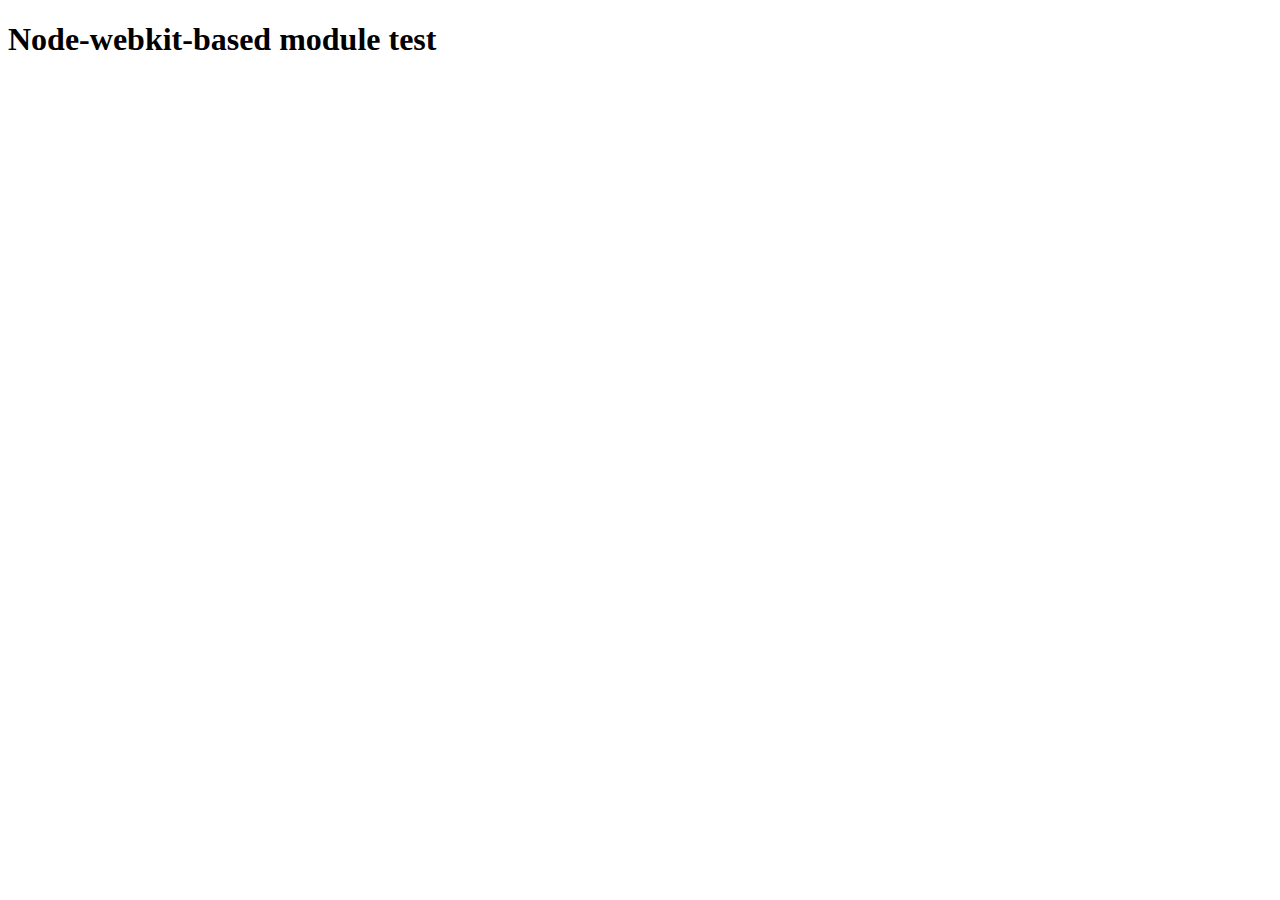
<file: node_modules/@mapbox/node-pre-gyp/lib/util/nw-pre-gyp/index.html>
<!doctype html>
<html>
<head>
<meta charset="utf-8">
<title>Node-webkit-based module test</title>
<script>
function nwModuleTest(){
   var util = require('util');
   var moduleFolder = require('nw.gui').App.argv[0];
   try {
      require(moduleFolder);
   } catch(e) {
      if( process.platform !== 'win32' ){
         util.log('nw-pre-gyp error:');
         util.log(e.stack);
      }
      process.exit(1);
   }
   process.exit(0);
}
</script>
</head>
<body onload="nwModuleTest()">
<h1>Node-webkit-based module test</h1>
</body>
</html>
</file>
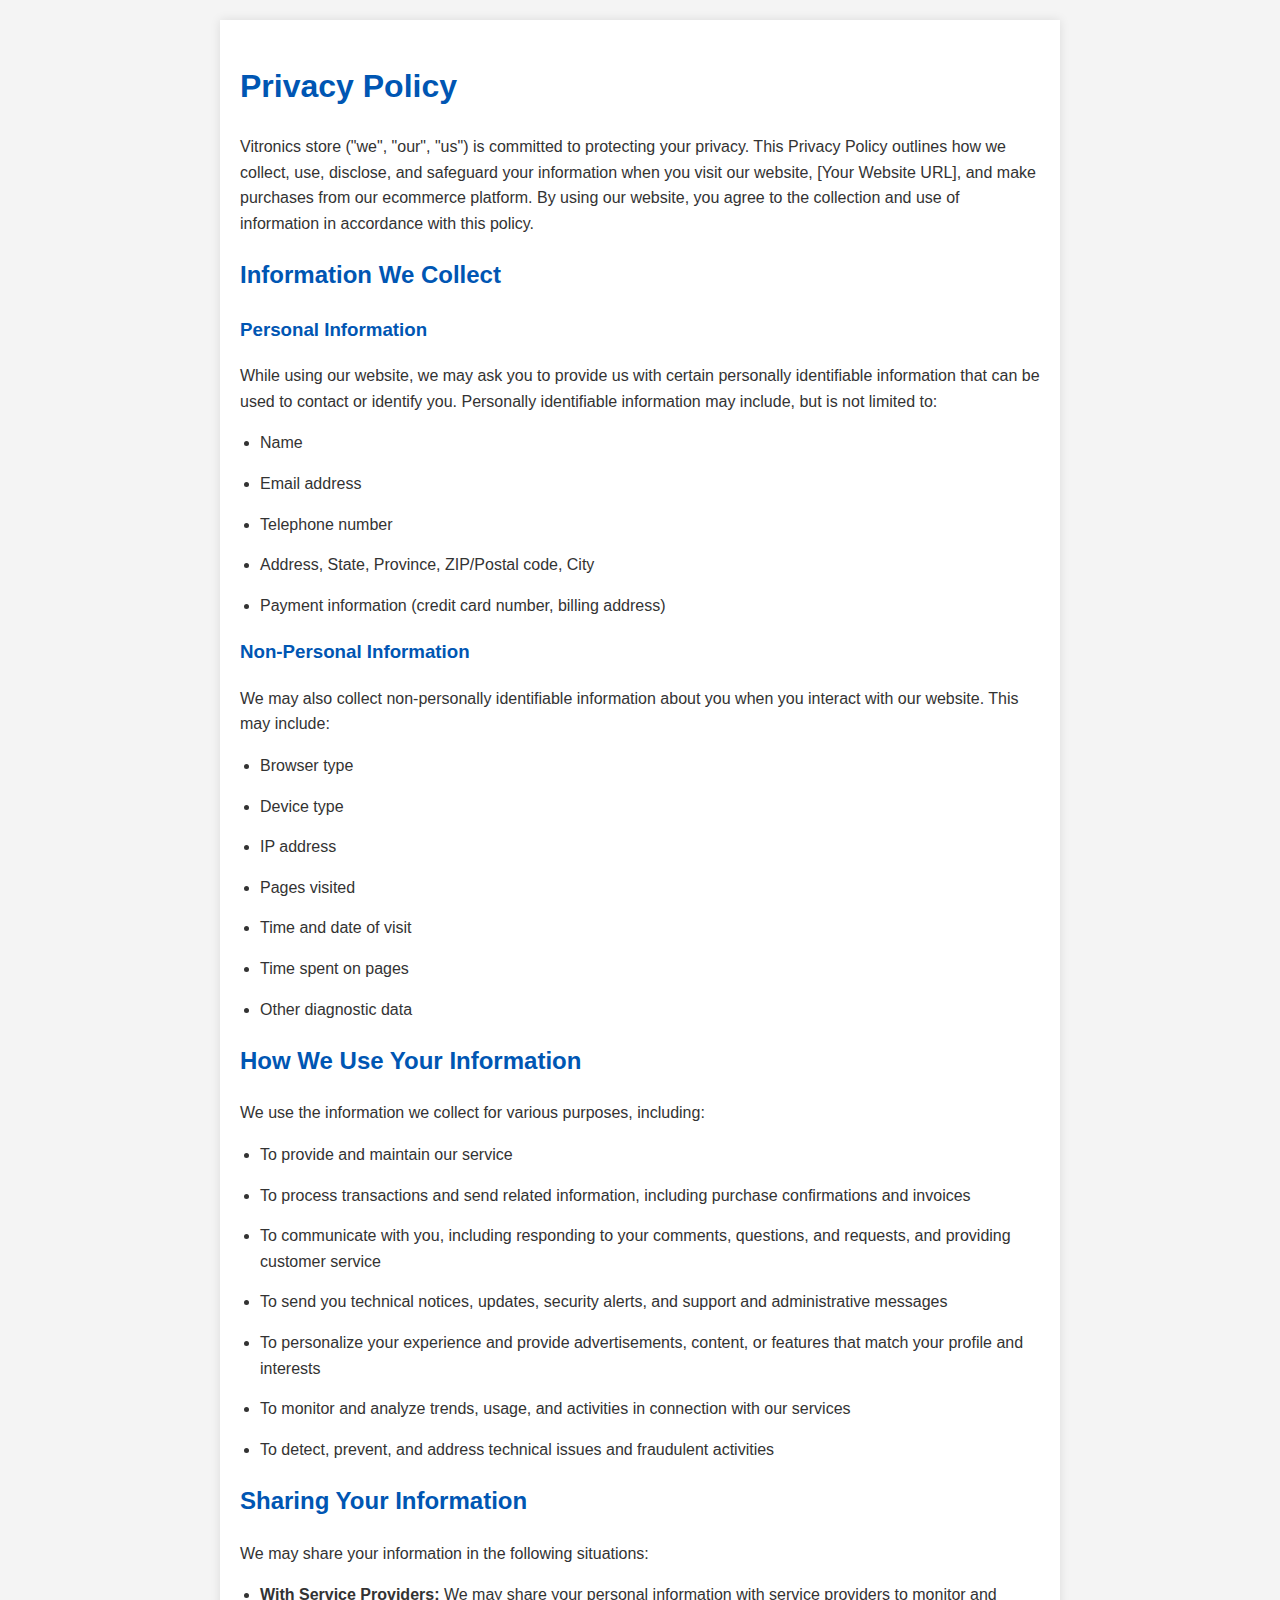
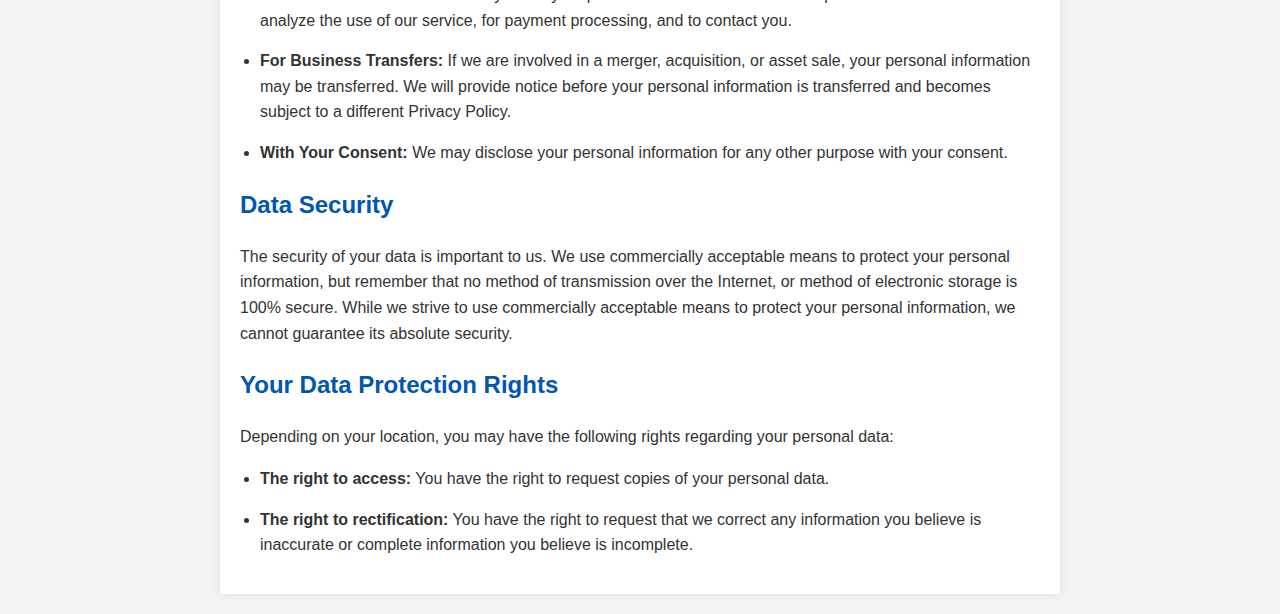
<file: public/privacy.html>
<!DOCTYPE html>
<html lang="en">
<head>
<meta charset="UTF-8">
<meta name="viewport" content="width=device-width, initial-scale=1.0">
<title>Privacy Policy</title>
<style>
  body {
    font-family: Arial, sans-serif;
    line-height: 1.6;
    color: #333;
    margin: 0;
    padding: 20px;
    background-color: #f4f4f4;
  }
  .container {
    max-width: 800px;
    margin: auto;
    background: #fff;
    padding: 20px;
    box-shadow: 0 0 10px rgba(0, 0, 0, 0.1);
  }
  h1, h2, h3 {
    color: #0056b3;
  }
  ul {
    list-style-type: disc;
    padding-left: 20px;
  }
  li {
    margin-bottom: 10px;
  }
  p, li {
    margin-bottom: 15px;
  }
</style>
</head>
<body>
<div class="container">
  <h1>Privacy Policy</h1>
  <p>Vitronics store ("we", "our", "us") is committed to protecting your privacy. This Privacy Policy outlines how we collect, use, disclose, and safeguard your information when you visit our website, [Your Website URL], and make purchases from our ecommerce platform. By using our website, you agree to the collection and use of information in accordance with this policy.</p>

  <h2>Information We Collect</h2>

  <h3>Personal Information</h3>
  <p>While using our website, we may ask you to provide us with certain personally identifiable information that can be used to contact or identify you. Personally identifiable information may include, but is not limited to:</p>
  <ul>
    <li>Name</li>
    <li>Email address</li>
    <li>Telephone number</li>
    <li>Address, State, Province, ZIP/Postal code, City</li>
    <li>Payment information (credit card number, billing address)</li>
  </ul>

  <h3>Non-Personal Information</h3>
  <p>We may also collect non-personally identifiable information about you when you interact with our website. This may include:</p>
  <ul>
    <li>Browser type</li>
    <li>Device type</li>
    <li>IP address</li>
    <li>Pages visited</li>
    <li>Time and date of visit</li>
    <li>Time spent on pages</li>
    <li>Other diagnostic data</li>
  </ul>

  <h2>How We Use Your Information</h2>
  <p>We use the information we collect for various purposes, including:</p>
  <ul>
    <li>To provide and maintain our service</li>
    <li>To process transactions and send related information, including purchase confirmations and invoices</li>
    <li>To communicate with you, including responding to your comments, questions, and requests, and providing customer service</li>
    <li>To send you technical notices, updates, security alerts, and support and administrative messages</li>
    <li>To personalize your experience and provide advertisements, content, or features that match your profile and interests</li>
    <li>To monitor and analyze trends, usage, and activities in connection with our services</li>
    <li>To detect, prevent, and address technical issues and fraudulent activities</li>
  </ul>

  <h2>Sharing Your Information</h2>
  <p>We may share your information in the following situations:</p>
  <ul>
    <li><strong>With Service Providers:</strong> We may share your personal information with service providers to monitor and analyze the use of our service, for payment processing, and to contact you.</li>
    <li><strong>For Business Transfers:</strong> If we are involved in a merger, acquisition, or asset sale, your personal information may be transferred. We will provide notice before your personal information is transferred and becomes subject to a different Privacy Policy.</li>
    <li><strong>With Your Consent:</strong> We may disclose your personal information for any other purpose with your consent.</li>
  </ul>

  <h2>Data Security</h2>
  <p>The security of your data is important to us. We use commercially acceptable means to protect your personal information, but remember that no method of transmission over the Internet, or method of electronic storage is 100% secure. While we strive to use commercially acceptable means to protect your personal information, we cannot guarantee its absolute security.</p>

  <h2>Your Data Protection Rights</h2>
  <p>Depending on your location, you may have the following rights regarding your personal data:</p>
  <ul>
    <li><strong>The right to access:</strong> You have the right to request copies of your personal data.</li>
    <li><strong>The right to rectification:</strong> You have the right to request that we correct any information you believe is inaccurate or complete information you believe is incomplete.</li>
  </ul>
</div>
</body>
</html>
</file>
